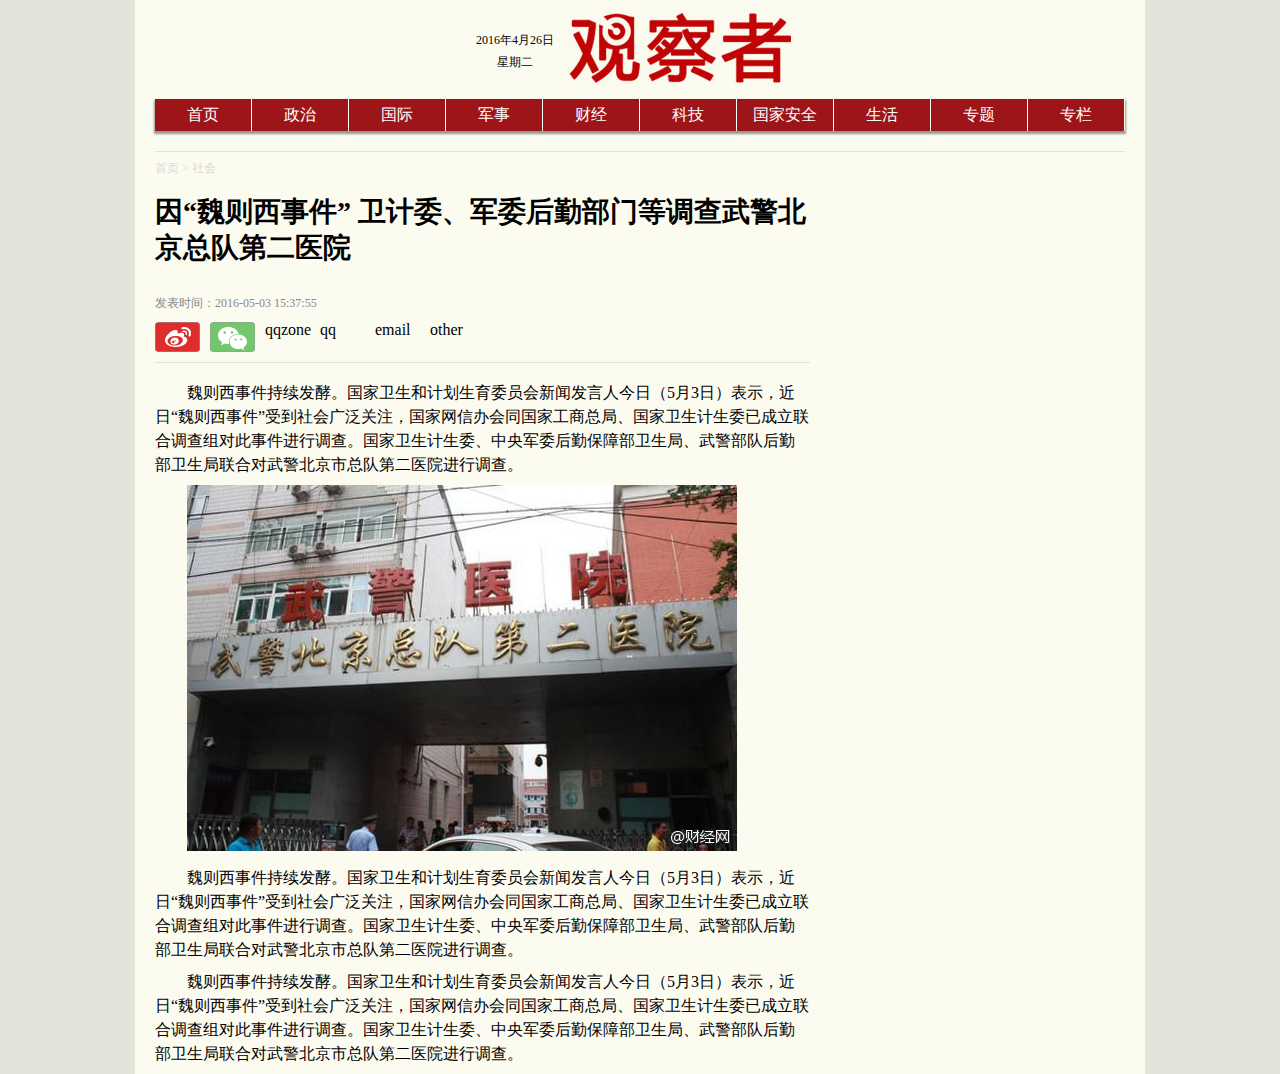
<file: 10/index.html>
<!DOCTYPE html>
<html lang="zh">

<head>
    <title>新闻正文页面练习</title>
    <meta charset='utf-8'>
    <link rel="stylesheet" type="text/css" href="reset.css">
    <link rel="stylesheet" type="text/css" href="main.css">
</head>

<body>
    <div class="wrap">
        <div class="nav ">
            <div class="navwrap clearfix">
                <div id="date">
                    <p>2016年4月26日</p>
                    <p>星期二</p>
                </div>
                <div id="home"><img src="img/logo.png" alt="观察者网"></div>
            </div>
            <ul class="clearfix">
                <li><a href="#">首页</a></li>
                <li><a href="#">政治</a></li>
                <li><a href="#">国际</a></li>
                <li><a href="#">军事</a></li>
                <li><a href="#">财经</a></li>
                <li><a href="#">科技</a></li>
                <li><a href="#">国家安全</a></li>
                <li><a href="#">生活</a></li>
                <li><a href="#">专题</a></li>
                <li class="last-li"><a href="#">专栏</a></li>
            </ul>
        </div>
        <div class="main clearfix">
            <div class="left">
                <div class="channel-nav"><a href="#">首页</a> > <a href="#">社会</a></div>
                <h1>因“魏则西事件” 卫计委、军委后勤部门等调查武警北京总队第二医院</h1>
                <div class="article-info clearfix">
                    <p>发表时间：2016-05-03 15:37:55</p>
                    <ul class="clearfix">
                        <li class="sina"><a href="#">weibo</a></li>
                        <li class="wechat"><a href="#">wechat</a></li>
                        <li>qqzone</li>
                        <li>qq</li>
                        <li>email</li>
                        <li>other</li>
                    </ul>
                </div>
                <p>
                    魏则西事件持续发酵。国家卫生和计划生育委员会新闻发言人今日（5月3日）表示，近日“魏则西事件”受到社会广泛关注，国家网信办会同国家工商总局、国家卫生计生委已成立联合调查组对此事件进行调查。国家卫生计生委、中央军委后勤保障部卫生局、武警部队后勤部卫生局联合对武警北京市总队第二医院进行调查。
                </p>
                <p><img src="img/20160503153909927.jpg" alt="武警总队第二人民医院大门"></p>
                <p>
                    魏则西事件持续发酵。国家卫生和计划生育委员会新闻发言人今日（5月3日）表示，近日“魏则西事件”受到社会广泛关注，国家网信办会同国家工商总局、国家卫生计生委已成立联合调查组对此事件进行调查。国家卫生计生委、中央军委后勤保障部卫生局、武警部队后勤部卫生局联合对武警北京市总队第二医院进行调查。
                </p>
                <p>
                    魏则西事件持续发酵。国家卫生和计划生育委员会新闻发言人今日（5月3日）表示，近日“魏则西事件”受到社会广泛关注，国家网信办会同国家工商总局、国家卫生计生委已成立联合调查组对此事件进行调查。国家卫生计生委、中央军委后勤保障部卫生局、武警部队后勤部卫生局联合对武警北京市总队第二医院进行调查。
                </p>
            </div>
            <div class="aside"></div>
            <!-- <h1>dddddd</h1> -->
        </div>
        <div class="foot"></div>
    </div>
</body>

</html>
</file>
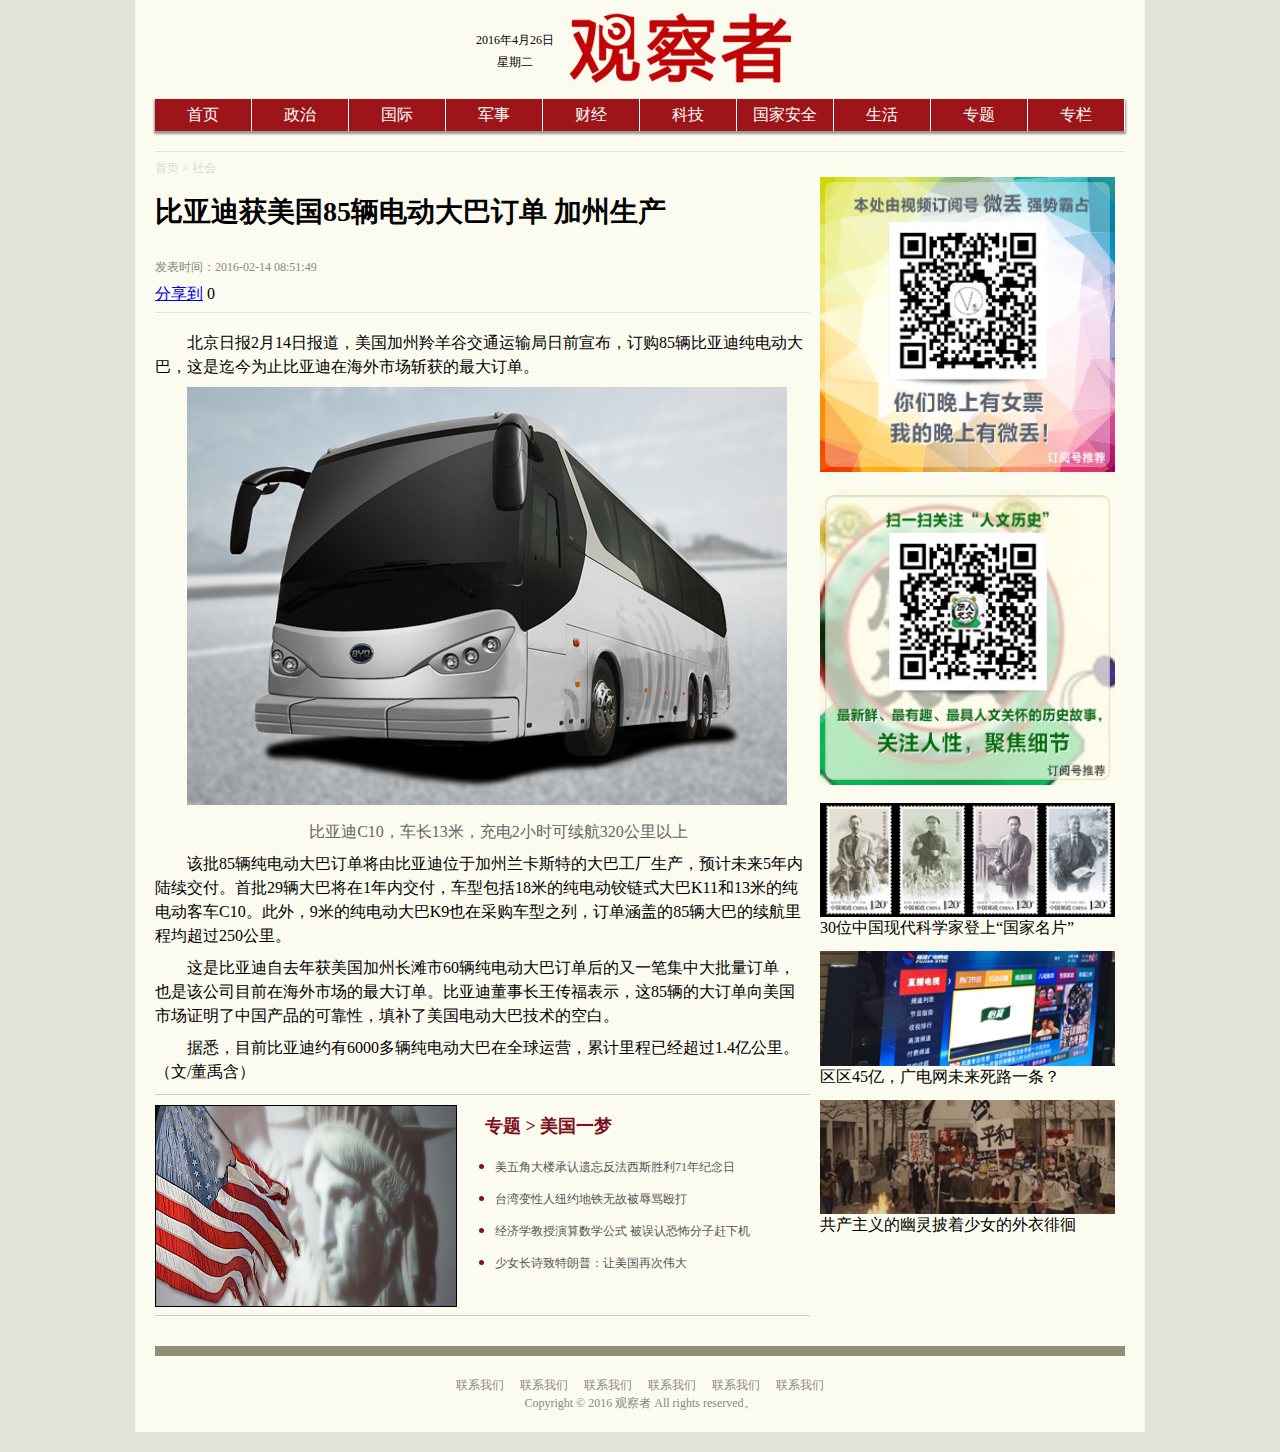
<file: 11/index.html>
<!DOCTYPE html>
<html lang="zh">

<head>
    <title>新闻正文页面练习</title>
    <meta charset='utf-8'>
    <link rel="stylesheet" type="text/css" href="reset.css">
    <link rel="stylesheet" type="text/css" href="main.css">
</head>

<body>
    <div class="wrap">
        <div class="nav ">
            <div class="navwrap clearfix">
                <div id="date">
                    <p>2016年4月26日</p>
                    <p>星期二</p>
                </div>
                <div id="home"><img src="img/logo.png" alt="观察者网"></div>
            </div>
            <ul class="clearfix">
                <li><a href="#">首页</a></li>
                <li><a href="#">政治</a></li>
                <li><a href="#">国际</a></li>
                <li><a href="#">军事</a></li>
                <li><a href="#">财经</a></li>
                <li><a href="#">科技</a></li>
                <li><a href="#">国家安全</a></li>
                <li><a href="#">生活</a></li>
                <li><a href="#">专题</a></li>
                <li class="last-li"><a href="#">专栏</a></li>
            </ul>
        </div>
        <div class="main clearfix">
            <div class="left">
                <div class="channel-nav"><a href="#">首页</a> > <a href="#">社会</a></div>
                <h1>比亚迪获美国85辆电动大巴订单 加州生产</h1>
                <div class="article-info clearfix">
                    <p>发表时间：2016-02-14 08:51:49</p>
                    <ul class="clearfix">
                        <div class="bshare-custom icon-medium"><a title="分享到" href="http://www.bShare.cn/" id="bshare-shareto" class="bshare-more">分享到</a>
                            <a title="分享到QQ空间" class="bshare-qzone"></a>
                            <a title="分享到新浪微博" class="bshare-sinaminiblog"></a>
                            <a title="分享到人人网" class="bshare-renren"></a>
                            <a title="分享到腾讯微博" class="bshare-qqmb"></a>
                            <a title="分享到网易微博" class="bshare-neteasemb"></a>
                            <a title="更多平台" class="bshare-more bshare-more-icon more-style-addthis"></a><span class="BSHARE_COUNT bshare-share-count">0</span></div>
                        <script type="text/javascript" charset="utf-8" src="http://static.bshare.cn/b/buttonLite.js#style=-1&amp;uuid=&amp;pophcol=2&amp;lang=zh"></script>
                        <script type="text/javascript" charset="utf-8" src="http://static.bshare.cn/b/bshareC0.js"></script>
                    </ul>
                </div>
                <p>
                    北京日报2月14日报道，美国加州羚羊谷交通运输局日前宣布，订购85辆比亚迪纯电动大巴，这是迄今为止比亚迪在海外市场斩获的最大订单。
                </p>
                <p><img src="img/比亚迪.jpg" alt="比亚迪C10，车长13米，充电2小时可续航320公里以上"></p>
                <p class="tie">比亚迪C10，车长13米，充电2小时可续航320公里以上</p>
                <p>
                    该批85辆纯电动大巴订单将由比亚迪位于加州兰卡斯特的大巴工厂生产，预计未来5年内陆续交付。首批29辆大巴将在1年内交付，车型包括18米的纯电动铰链式大巴K11和13米的纯电动客车C10。此外，9米的纯电动大巴K9也在采购车型之列，订单涵盖的85辆大巴的续航里程均超过250公里。
                </p>
                <p>
                    这是比亚迪自去年获美国加州长滩市60辆纯电动大巴订单后的又一笔集中大批量订单，也是该公司目前在海外市场的最大订单。比亚迪董事长王传福表示，这85辆的大订单向美国市场证明了中国产品的可靠性，填补了美国电动大巴技术的空白。
                </p>
                <p>据悉，目前比亚迪约有6000多辆纯电动大巴在全球运营，累计里程已经超过1.4亿公里。（文/董禹含）</p>
                <div class="relation clearfix">
                    <div class="topic-img"><img src="img/ziyounvshen.jpg" alt="新闻专题封面"></div>
                    <div class="news-list">
                        <p class="topic-nav">专题 > 美国一梦</p>
                        <ul>
                            <li><a href="http://www.sguancha.cn/MeiGuoMeng">美五角大楼承认遗忘反法西斯胜利71年纪念日</a></li>
                            <li><a href="http://www.guancha.cn/MeiGuoMeng">台湾变性人纽约地铁无故被辱骂殴打</a></li>
                            <li><a href="http://www.guancha.cn/MeiGuoMeng">经济学教授演算数学公式 被误认恐怖分子赶下机</a></li>
                            <li><a href="http://www.guancha.cn/MeiGuoMeng">少女长诗致特朗普：让美国再次伟大</a></li>
                        </ul>
                    </div>
                </div>
                <!-- UY BEGIN -->
                <div id="uyan_frame"></div>
                <script type="text/javascript" src="http://v2.uyan.cc/code/uyan.js"></script>
                <!-- UY END -->
                </div>
            <div class="aside">
                <div class="recommend"><img src="img/erweima.jpg" width="295" alt="科学家">     
                </div>
                <div class="recommend"><img src="img/erweima2.jpg" width="295" alt="科学家">
                </div>
                <div class="recommend"><img src="img/0418.jpg" width="295" alt="科学家">
                    <h3><a href="http://www.guancha.cn/Science/2016_05_09_359572.shtml">30位中国现代科学家登上“国家名片”</a></h3>
                </div>
                <div class="recommend"><img src="img/guangdian.jpg" width="295" alt="科学家">
                    <h3> <a href="http://www.guancha.cn/tieliu/2016_05_10_359648.shtml">区区45亿，广电网未来死路一条？</a></h3>
                </div>
                <div class="recommend"><img src="img/akb.jpg" width="295" alt="科学家">
                    <h3> <a href="http://www.guancha.cn/video/2016_05_09_359584.shtml">共产主义的幽灵披着少女的外衣徘徊</a></h3>
                </div>
            </div>
            <!-- <h1>dddddd</h1> -->
        </div>
        <div class="foot">
            <p><span><a href="#">联系我们</a></span><span><a href="#">联系我们</a></span><span><a href="#">联系我们</a></span><span><a href="#">联系我们</a></span><span><a href="#">联系我们</a></span><span><a href="#">联系我们</a></span></p>
            <p>Copyright © 2016 观察者 All rights reserved。</p>
        </div>
    </div>

            
</body>

</html>
</file>
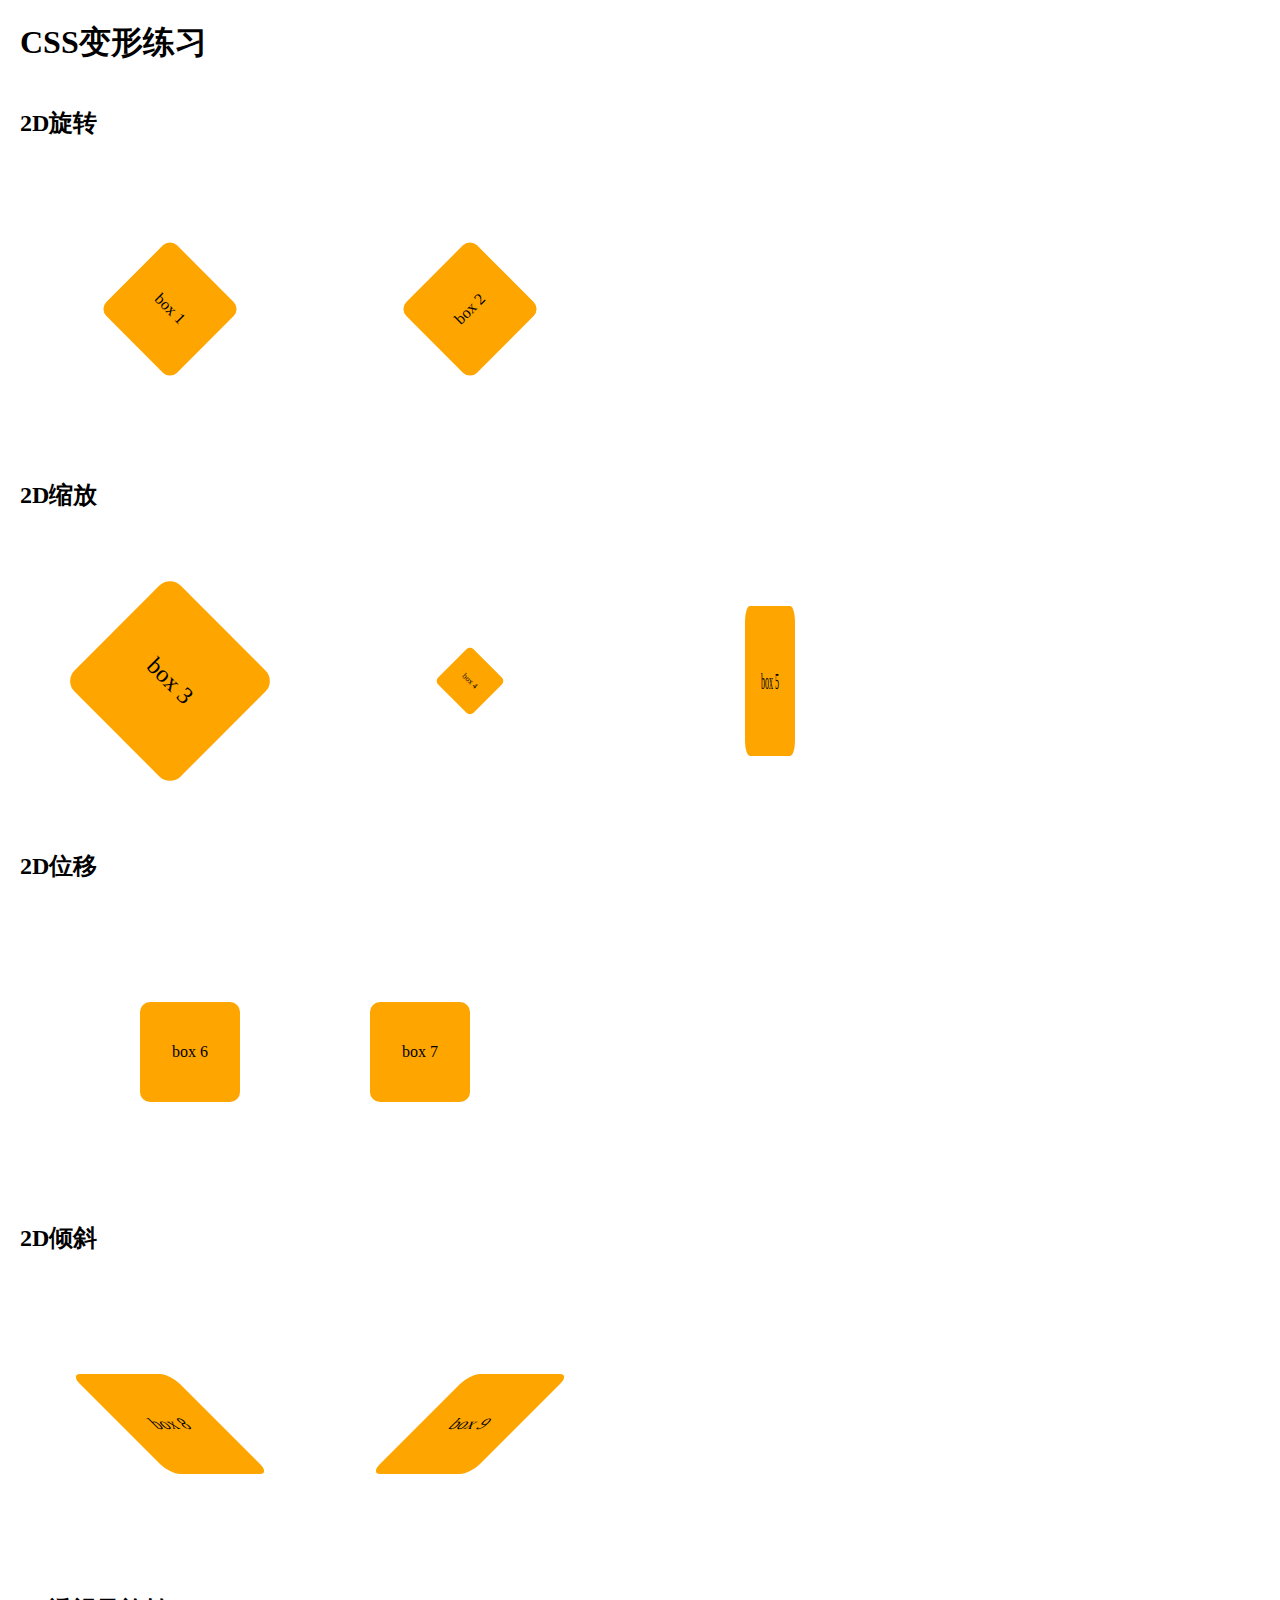
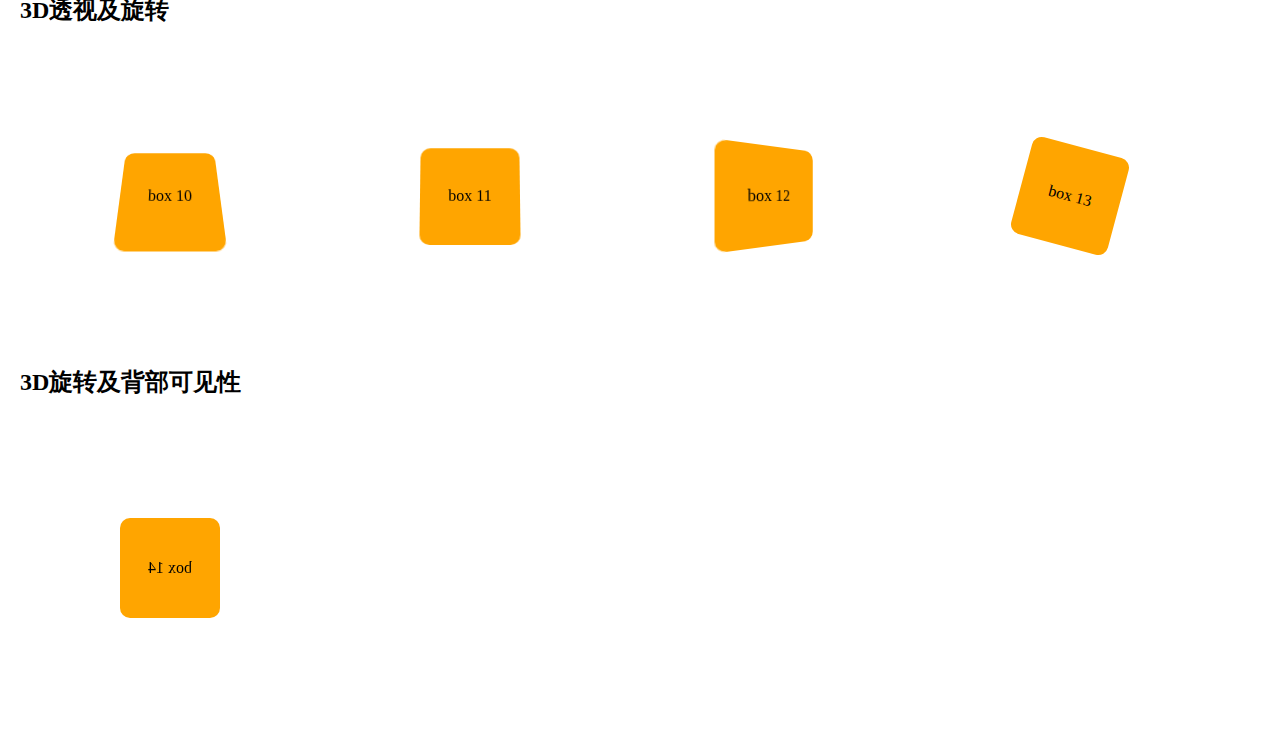
<file: 13/index.html>
<!DOCTYPE html>
<html lang="zh">

<head>
    <title>CSS变形练习</title>
    <meta charset='utf-8'>
    <style>
    .clearfix:before,
    .clearfix:after {
        display: table;
        content: " ";
    }
    
    .clearfix:after {
        clear: both;
    }
    
    body {
        margin: 20px;
    }
    
    .box {
        background-color: orange;
        /*border: 1px solid red;*/
        border-radius: 10px;
        text-align: center;
        width: 100px;
        height: 100px;
        line-height: 100px;
        float: left;
        margin: 100px;
    }
    
    .box1 {
        transform: rotate(45deg);
    }
    
    .box2 {
        transform: rotate(-45deg);
    }
    
    .box3 {
        transform: scale(1.5) rotate(45deg);
    }
    
    .box4 {
        transform: scale(0.5) rotate(45deg);
    }
    
    .box5 {
        transform: scale(0.5, 1.5);
    }
    
    .box6 {
        transform: translate(20px);
    }
    
    .box7 {
        transform: translate(-50%);
    }
    
    .box8 {
        transform: skew(45deg);
    }
    
    .box9 {
        transform: skew(135deg);
    }
    
    .box10 {
        transform: perspective(100px) rotateX(15deg);
    }
    
    .box11 {
        transform: perspective(1000px) rotateX(15deg);
    }
    
    .box12 {
        transform: perspective(100px) rotateY(15deg);
    }
    
    .box13 {
        transform: perspective(100px) rotateZ(15deg);
    }
    
    .box14 {
        transform: perspective(100px) rotateY(180deg);
    }
    
    .box15 {
        transform: perspective(100px) rotateY(180deg);
        backface-visibility: hidden;
    }
    </style>
</head>

<body>
    <h1>CSS变形练习</h1>
    <div class="clearfix">
        <h2>2D旋转</h2>
        <div class="box box1"> box 1</div>
        <div class="box box2"> box 2</div>
    </div>
    <div class="clearfix">
        <h2>2D缩放</h2>
        <div class="box box3"> box 3</div>
        <div class="box box4"> box 4</div>
        <div class="box box5"> box 5</div>
    </div>
    <div class="clearfix">
        <h2>2D位移</h2>
        <div class="box box6"> box 6</div>
        <div class="box box7"> box 7</div>
    </div>
    <div class="clearfix">
        <h2>2D倾斜</h2>
        <div class="box box8"> box 8</div>
        <div class="box box9"> box 9</div>
    </div>
    <div class="clearfix">
        <h2>3D透视及旋转</h2>
        <div class="box box10"> box 10</div>
        <div class="box box11"> box 11</div>
        <div class="box box12"> box 12</div>
        <div class="box box13"> box 13</div>
    </div>
    <div class="clearfix">
        <h2>3D旋转及背部可见性</h2>
        <div class="box box14"> box 14</div>
        <div class="box box15"> box 15</div>
    </div>
</body>

</html>
</file>
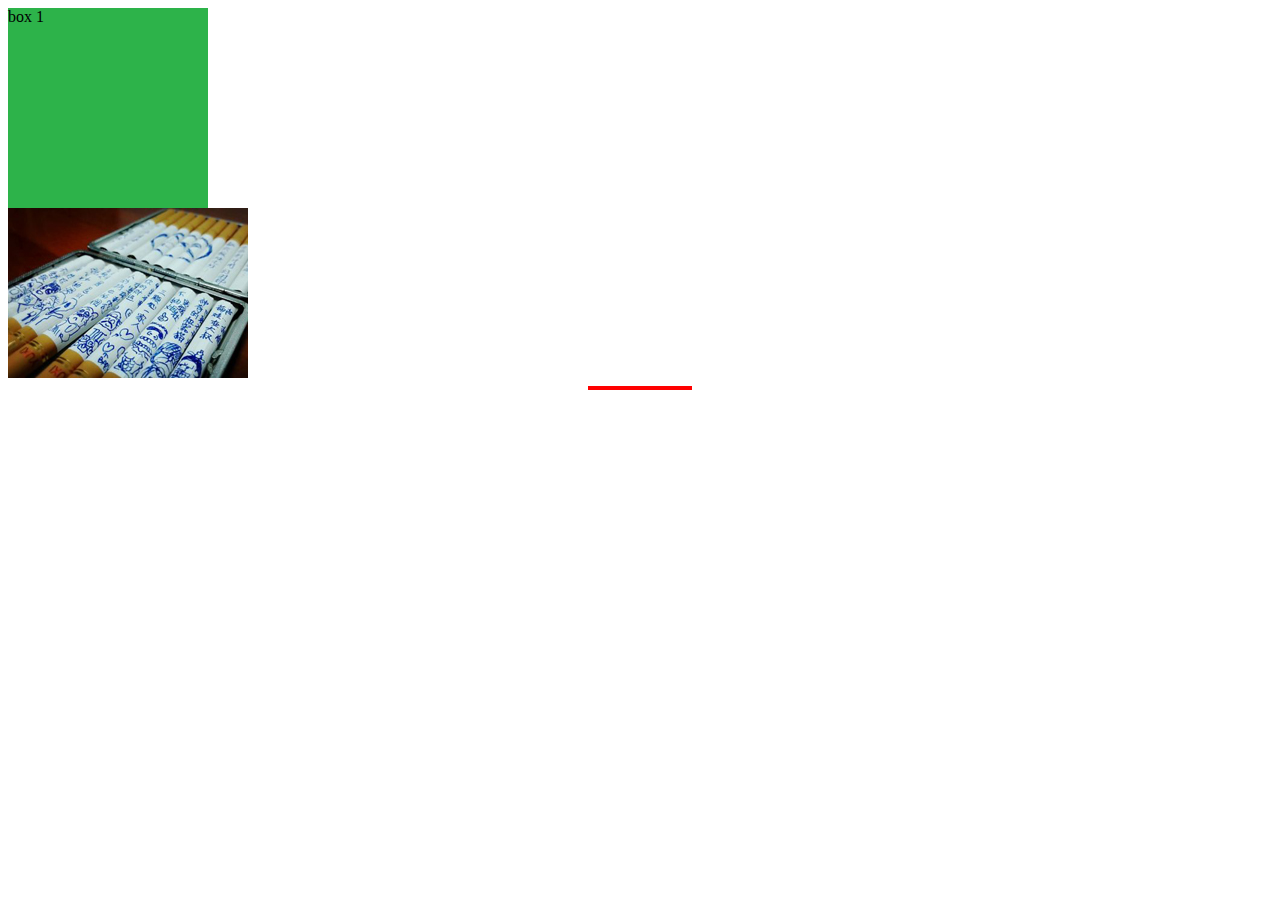
<file: 14/index.html>
<!DOCTYPE html>
<html lang="zh">

<head>
    <title>过渡效果练习</title>
    <meta charset='utf-8'>
    <style>
    .box {
        background: #2db34a;
        transition: background .2s linear, border-radius 1s ease-in 1s;
        width: 200px;
        height: 200px;
    }
    
    .box:hover {
        background: #ff7b29;
        border-radius: 50%;
    }
    
    hr {
        border: 2px solid red;
        width: 100px;
        transition-property: all;
        transition-duration: 0.3s;
        transition-timing-function: ease;
        transition-delay: 1s;
    }
    
    hr:hover {
        width: 200px;
    }
    
    .img {
        width: 240px;
        height: 170px;
        overflow: none;
    }
    
    img {
        transition: all 1s ease-in-out;
    }
    
    img:hover {
        transform: scale(1.5);
    }
    </style>
</head>

<body>
    <div class="box">box 1</div>
    <div class="img"><img src="7.jpg" alt=""></div>
    <hr>
</body>

</html>
</file>
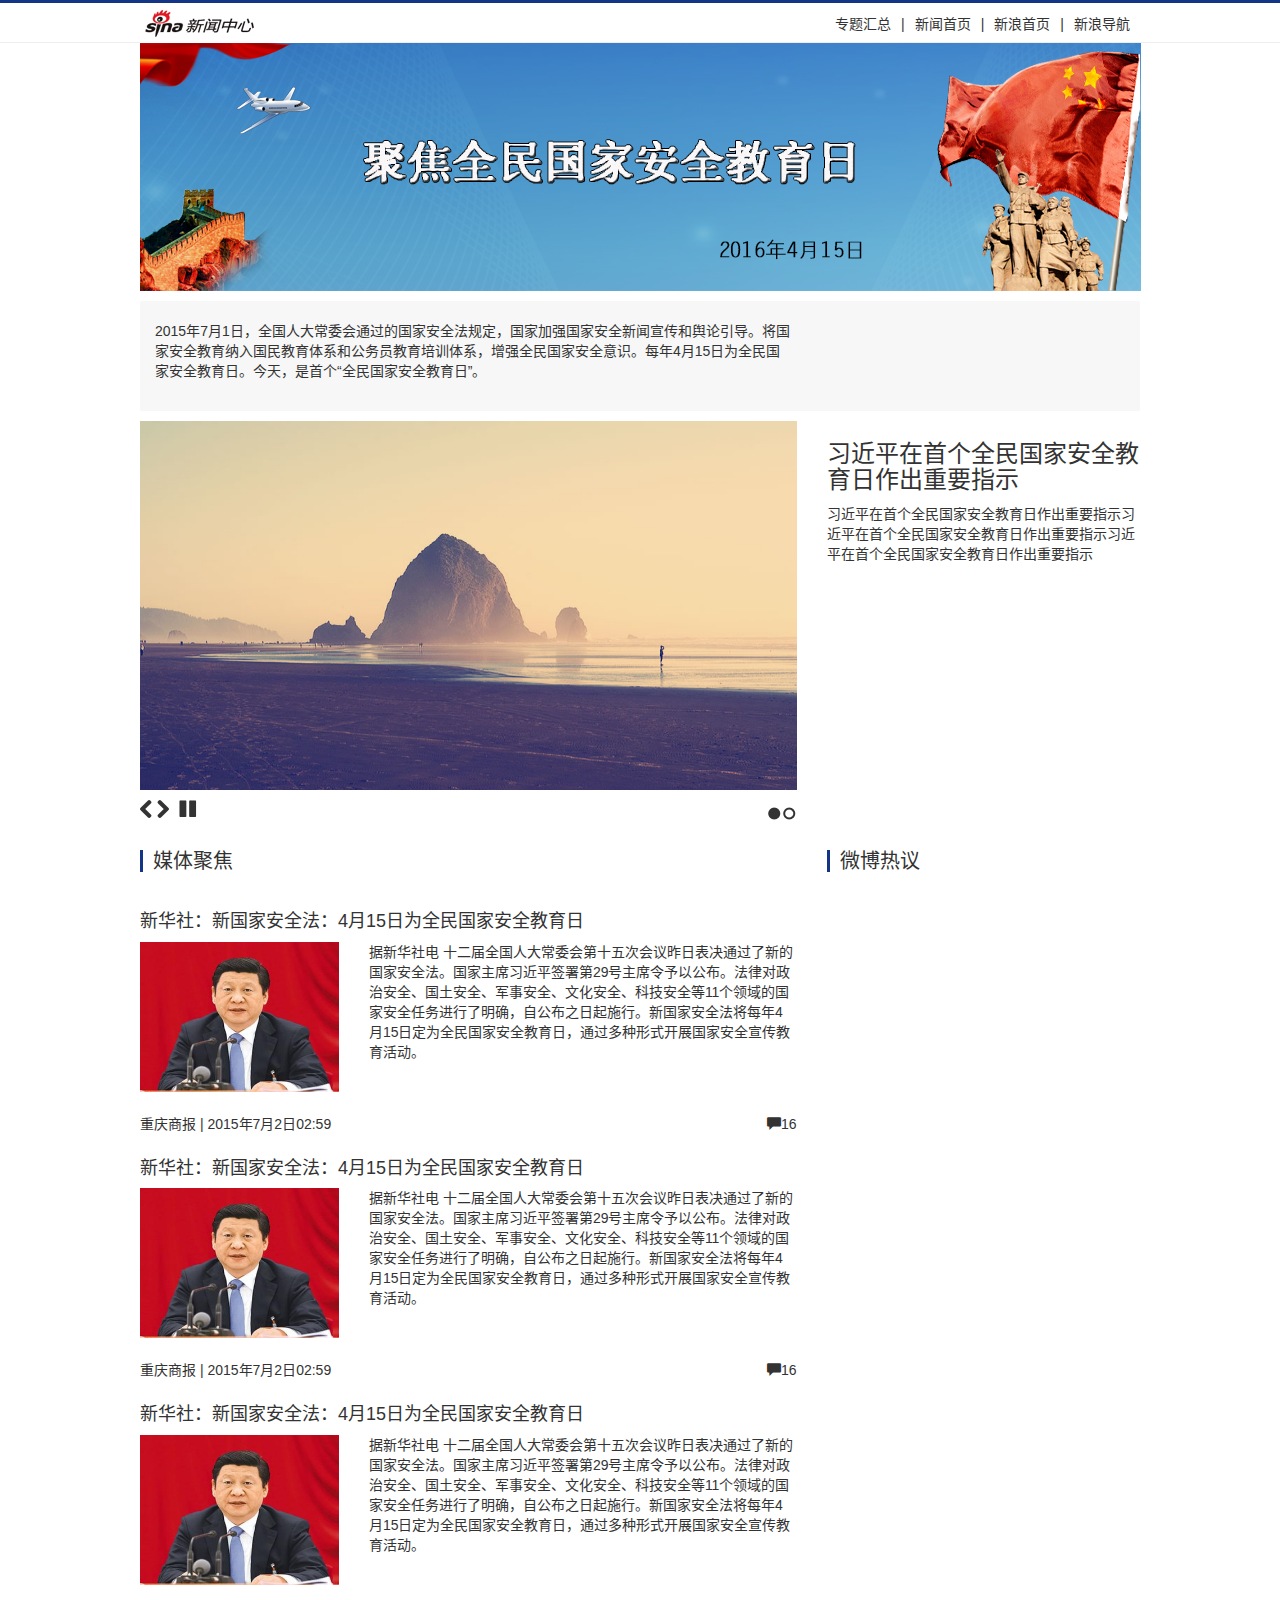
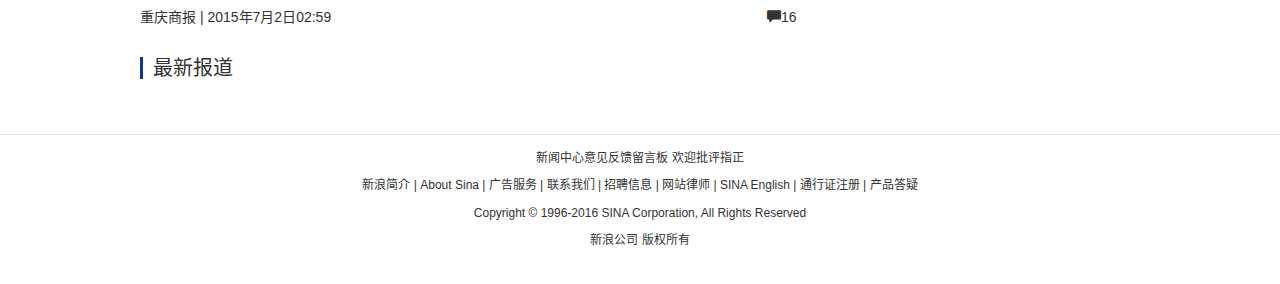
<file: 16/index.html>
<!DOCTYPE html>
<html lang="zh-CN">

<head>
    <meta charset="utf-8">
    <meta http-equiv="X-UA-Compatible" content="IE=edge">
    <meta name="viewport" content="width=device-width, initial-scale=1">
    <!-- 上述3个meta标签*必须*放在最前面，任何其他内容都*必须*跟随其后！ -->
    <title>国家安全教育日新闻专题</title>
    <!-- Bootstrap -->
    <link href="css/bootstrap.min.css" rel="stylesheet">
    <link rel="stylesheet" href="css/main.css">
    <!-- HTML5 shim and Respond.js for IE8 support of HTML5 elements and media queries -->
    <!-- WARNING: Respond.js doesn't work if you view the page via file:// -->
    <!--[if lt IE 9]>
      <script src="//cdn.bootcss.com/html5shiv/3.7.2/html5shiv.min.js"></script>
      <script src="//cdn.bootcss.com/respond.js/1.4.2/respond.min.js"></script>
    <![endif]-->
</head>

<body>
    <div class="container-fluid">
        <div class="row">
            <div class="col-sm-12 site-nav">
                <div class="head-nav">
                    <div class="logo"></div>
                    <div class="head-nav-list"><span>专题汇总</span>|<span>新闻首页</span>|<span>新浪首页</span>|<span>新浪导航</span></div>
                </div>
            </div>
            <!-- 响应式图片 -->
            <div class="col-sm-12"><img class="center-block img-responsive" src="images/title.png" alt="国家安全教育日新闻专题题图"></div>
        </div>
    </div>
    <div class="container">
        <div class="row abs">
            <div class="col-sm-8">
                <p>2015年7月1日，全国人大常委会通过的国家安全法规定，国家加强国家安全新闻宣传和舆论引导。将国家安全教育纳入国民教育体系和公务员教育培训体系，增强全民国家安全意识。每年4月15日为全民国家安全教育日。今天，是首个“全民国家安全教育日”。</p>
            </div>
            <div class="col-sm-4">
                <!-- JiaThis Button BEGIN -->
                <div class="jiathis_style_32x32">
                    <a class="jiathis_button_qzone"></a>
                    <a class="jiathis_button_tsina"></a>
                    <a class="jiathis_button_tqq"></a>
                    <a class="jiathis_button_weixin"></a>
                    <a class="jiathis_button_renren"></a>
                    <a href="http://www.jiathis.com/share" class="jiathis jiathis_txt jtico jtico_jiathis" target="_blank"></a>
                    <a class="jiathis_counter_style"></a>
                </div>
                <script type="text/javascript" src="http://v3.jiathis.com/code/jia.js" charset="utf-8"></script>
                <!-- JiaThis Button END -->
            </div>
        </div>
        <div class="row">
            <div class="col-sm-8">
                <div id="slides">
                    <img src="images/example-slide-1.jpg" alt="Photo by: Missy S Link: http://www.flickr.com/photos/listenmissy/5087404401/">
                    <img src="images/example-slide-2.jpg" alt="Photo by: Daniel Parks Link: http://www.flickr.com/photos/parksdh/5227623068/">
                </div>
            </div>
            <div class="col-sm-4">
                <h3>习近平在首个全民国家安全教育日作出重要指示</h3>
                <p>习近平在首个全民国家安全教育日作出重要指示习近平在首个全民国家安全教育日作出重要指示习近平在首个全民国家安全教育日作出重要指示</p>
            </div>
        </div>
        <div class="row top-news">
            <div class="col-sm-8">
                <h2>媒体聚焦</h2>
                <div class="media">
                    <h4 class="media-heading">新华社：新国家安全法：4月15日为全民国家安全教育日 </h4>
                    <div class="row">
                        <div class="col-sm-4"><img class="media-object img-responsive" src="images/S149468T1460614123789.jpg" alt="..."></div>
                        <div class="col-sm-8">
                            <p>据新华社电 十二届全国人大常委会第十五次会议昨日表决通过了新的国家安全法。国家主席习近平签署第29号主席令予以公布。法律对政治安全、国土安全、军事安全、文化安全、科技安全等11个领域的国家安全任务进行了明确，自公布之日起施行。新国家安全法将每年4月15日定为全民国家安全教育日，通过多种形式开展国家安全宣传教育活动。</p>
                        </div>
                    </div>
                    <div class="news-meta">
                        <div class="pull-left">
                            <span>重庆商报</span> | <span>2015年7月2日02:59</span>
                        </div>
                        <div class="pull-right"><span class="glyphicon glyphicon-comment" aria-hidden="true"></span><span>16</span></div>
                    </div>
                </div>
                <div class="media">
                    <h4 class="media-heading">新华社：新国家安全法：4月15日为全民国家安全教育日 </h4>
                    <div class="row">
                        <div class="col-sm-4"><img class="media-object img-responsive" src="images/S149468T1460614123789.jpg" alt="..."></div>
                        <div class="col-sm-8">
                            <p>据新华社电 十二届全国人大常委会第十五次会议昨日表决通过了新的国家安全法。国家主席习近平签署第29号主席令予以公布。法律对政治安全、国土安全、军事安全、文化安全、科技安全等11个领域的国家安全任务进行了明确，自公布之日起施行。新国家安全法将每年4月15日定为全民国家安全教育日，通过多种形式开展国家安全宣传教育活动。</p>
                        </div>
                    </div>
                    <div class="news-meta">
                        <!-- bootstrap提供的左右浮动方式 -->
                        <div class="pull-left">
                            <span>重庆商报</span> | <span>2015年7月2日02:59</span>
                        </div>
                        <!-- 字体图标 -->
                        <div class="pull-right"><span class="glyphicon glyphicon-comment" aria-hidden="true"></span><span>16</span></div>
                    </div>
                </div>
                <div class="media">
                    <h4 class="media-heading">新华社：新国家安全法：4月15日为全民国家安全教育日 </h4>
                    <div class="row">
                        <div class="col-sm-4"><img class="media-object img-responsive" src="images/S149468T1460614123789.jpg" alt="..."></div>
                        <div class="col-sm-8">
                            <p>据新华社电 十二届全国人大常委会第十五次会议昨日表决通过了新的国家安全法。国家主席习近平签署第29号主席令予以公布。法律对政治安全、国土安全、军事安全、文化安全、科技安全等11个领域的国家安全任务进行了明确，自公布之日起施行。新国家安全法将每年4月15日定为全民国家安全教育日，通过多种形式开展国家安全宣传教育活动。</p>
                        </div>
                    </div>
                    <div class="news-meta">
                        <div class="pull-left">
                            <span>重庆商报</span> | <span>2015年7月2日02:59</span>
                        </div>
                        <div class="pull-right"><span class="glyphicon glyphicon-comment" aria-hidden="true"></span><span>16</span></div>
                    </div>
                </div>
                <div>
                    <h2>最新报道</h2>
                    <!-- 使用百度免费新闻代码获取最新新闻列表 -->
                    <script src="http://news.baidu.com/ns?word=title%3A%E5%85%A8%E6%B0%91%E5%9B%BD%E5%AE%B6%E5%AE%89%E5%85%A8%E6%95%99%E8%82%B2%E6%97%A5&tn=newsfcu&from=news&cl=1&rn=10&ct=0"></script>
                </div>
            </div>
            <div class="col-sm-4">
                <h2>微博热议</h2>
                <!-- 使用sina提供的js工具，使用ajax方式获取新浪微博的专题内容 -->
                <div class="wl-content" id="list2"></div>
            </div>
        </div>
    </div>
    <div class="container-fluid footer">
        <p>新闻中心意见反馈留言板 欢迎批评指正</p>
        <p>新浪简介 | About Sina | 广告服务 | 联系我们 | 招聘信息 | 网站律师 | SINA English | 通行证注册 | 产品答疑</p>
        <p>Copyright © 1996-2016 SINA Corporation, All Rights Reserved</p>
        <p>新浪公司 版权所有</p>
    </div>
    <!-- jQuery (necessary for Bootstrap's JavaScript plugins) -->
    <script src="js/jquery-3.0.0.min.js"></script>
    <!-- 幻灯片插件 -->
    <script src="js/jquery.slides.min.js"></script>
    <!-- Include all compiled plugins (below), or include individual files as needed -->
    <script src="js/bootstrap.min.js"></script>
    <!-- 初始化幻灯片 -->
    <script>
    $(


        function() {
            $('#slides').slidesjs({
                width: 940,
                height: 528,
                play: {
                    active: true,
                    auto: true,
                    interval: 3000,
                    swap: true
                }
            });
        }



    );
    </script>
    <!-- 以下三个js文件为获取微博内容所需 -->
    <script src="http://news.sina.com.cn/js/87/20110714/205/sinalib.js"></script>
    <script src="http://news.sina.com.cn/js/268/2011/1110/16/weibo-all.js"></script>
    <script src="http://i.sso.sina.com.cn/js/ssologin.js"></script>
    <!-- 使用ajax方式获取微博内容 -->
    <script type="text/javascript">
    Weibo.encoding = 'utf-8';
    var list2 = new Weibo.Widgets.List({
        container: '#list2',
        showUserCard: false
    });
    Weibo._getRequest({
        url: 'http://topic.t.sina.com.cn/interface/ajax/get_feed_by_keyword',
        data: {
            keyword: '全民国家安全教育日',
            page: 1,
            pagesize: 10
        },
        onsuccess: function(data) {
            list2.reset(data);
            setTimeout(function() {
                $('.weibo-list-videolink').each(function() {
                    var parent = $(this).closest('.weibo-list-item');
                    var url = parent.find('.weibo-list-time a').attr('href');
                    $(this).attr('href', url).removeClass();
                });
            }, 200);
        },
        onfailure: function(status) {}
    });
    </script>
</body>

</html>
</file>
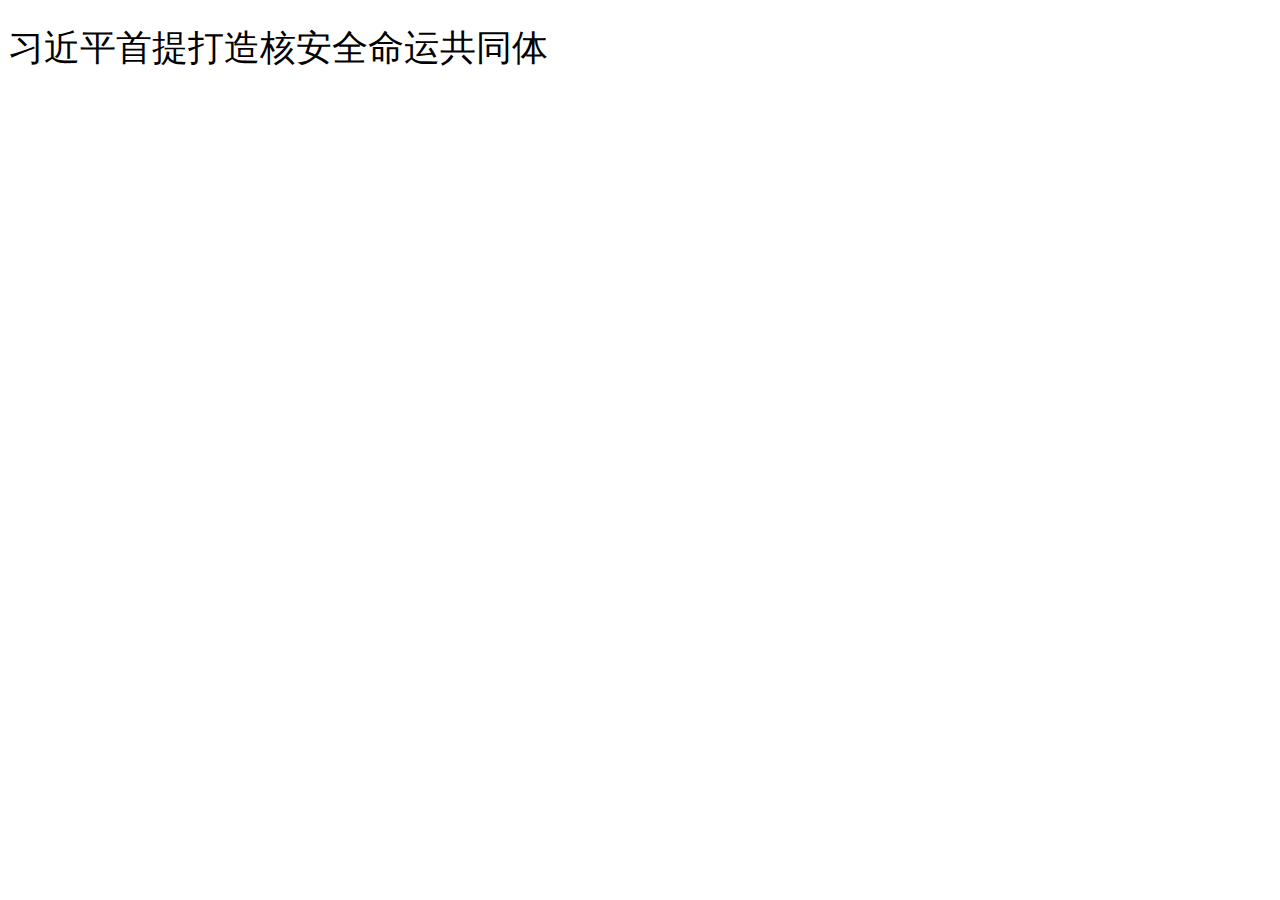
<file: 6/index.html>
<!DOCTYPE html>
<html>

<head>
    <meta charset="utf-8">
    <meta http-equiv="X-UA-Compatible" content="IE=edge">
    <title>样式表练习</title>
    <link rel="stylesheet" href="demo.css">
</head>

<body>
    <h1>习近平首提打造核安全命运共同体</h1>
</body>

</html>
</file>
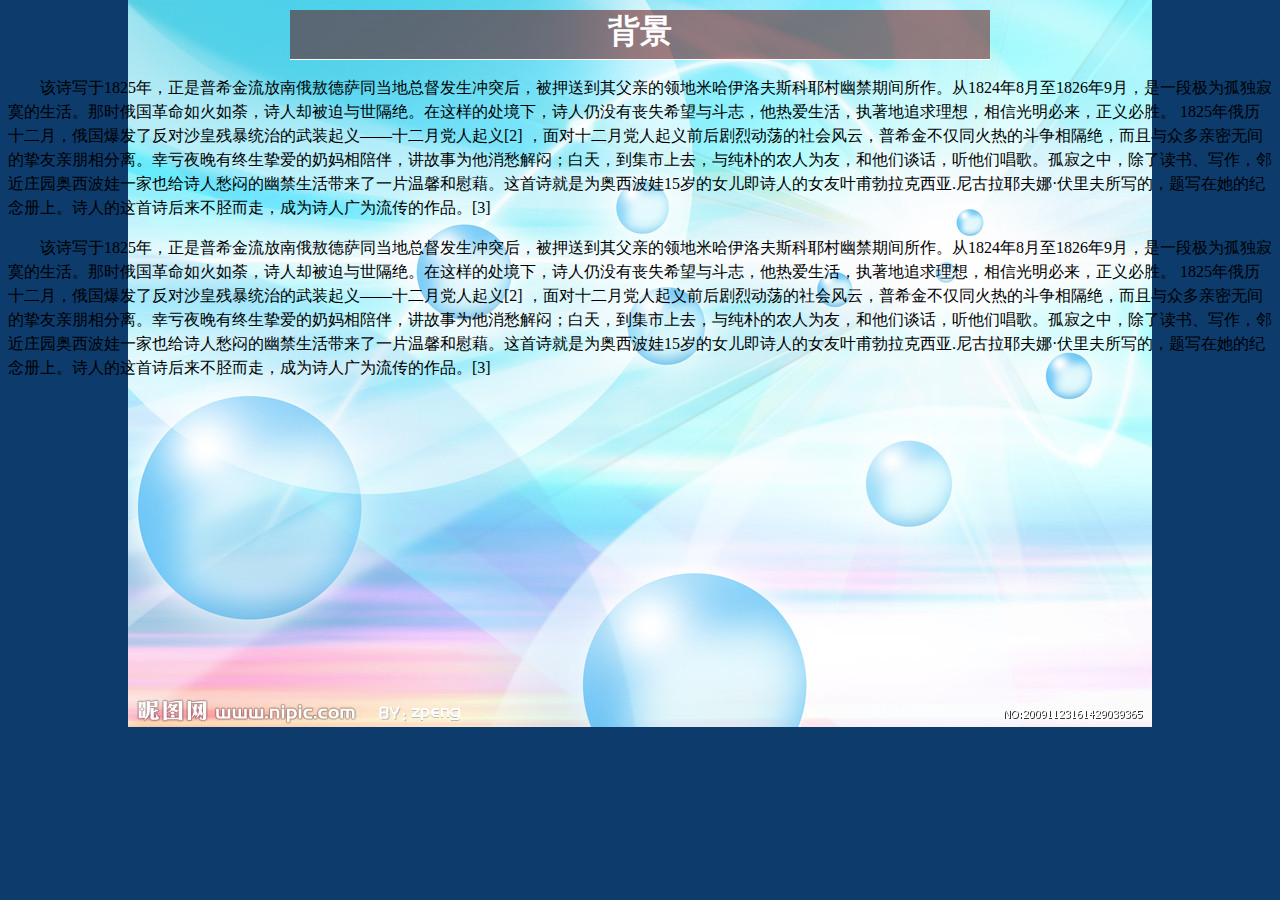
<file: 7/index.html>
<!DOCTYPE html>
<html>
<head>
	<meta charset="utf-8">
	<meta http-equiv="X-UA-Compatible" content="IE=edge">
	<title>背景、盒模型、文字样式及页面布局</title>
	<link rel="stylesheet" href="main.css">
</head>
<body>
	<h1>背景</h1>
	<p>该诗写于1825年，正是普希金流放南俄敖德萨同当地总督发生冲突后，被押送到其父亲的领地米哈伊洛夫斯科耶村幽禁期间所作。从1824年8月至1826年9月，是一段极为孤独寂寞的生活。那时俄国革命如火如荼，诗人却被迫与世隔绝。在这样的处境下，诗人仍没有丧失希望与斗志，他热爱生活，执著地追求理想，相信光明必来，正义必胜。
1825年俄历十二月，俄国爆发了反对沙皇残暴统治的武装起义——十二月党人起义[2]  ，面对十二月党人起义前后剧烈动荡的社会风云，普希金不仅同火热的斗争相隔绝，而且与众多亲密无间的挚友亲朋相分离。幸亏夜晚有终生挚爱的奶妈相陪伴，讲故事为他消愁解闷；白天，到集市上去，与纯朴的农人为友，和他们谈话，听他们唱歌。孤寂之中，除了读书、写作，邻近庄园奥西波娃一家也给诗人愁闷的幽禁生活带来了一片温馨和慰藉。这首诗就是为奥西波娃15岁的女儿即诗人的女友叶甫勃拉克西亚.尼古拉耶夫娜·伏里夫所写的，题写在她的纪念册上。诗人的这首诗后来不胫而走，成为诗人广为流传的作品。[3]  </p>
<p>该诗写于1825年，正是普希金流放南俄敖德萨同当地总督发生冲突后，被押送到其父亲的领地米哈伊洛夫斯科耶村幽禁期间所作。从1824年8月至1826年9月，是一段极为孤独寂寞的生活。那时俄国革命如火如荼，诗人却被迫与世隔绝。在这样的处境下，诗人仍没有丧失希望与斗志，他热爱生活，执著地追求理想，相信光明必来，正义必胜。
1825年俄历十二月，俄国爆发了反对沙皇残暴统治的武装起义——十二月党人起义[2]  ，面对十二月党人起义前后剧烈动荡的社会风云，普希金不仅同火热的斗争相隔绝，而且与众多亲密无间的挚友亲朋相分离。幸亏夜晚有终生挚爱的奶妈相陪伴，讲故事为他消愁解闷；白天，到集市上去，与纯朴的农人为友，和他们谈话，听他们唱歌。孤寂之中，除了读书、写作，邻近庄园奥西波娃一家也给诗人愁闷的幽禁生活带来了一片温馨和慰藉。这首诗就是为奥西波娃15岁的女儿即诗人的女友叶甫勃拉克西亚.尼古拉耶夫娜·伏里夫所写的，题写在她的纪念册上。诗人的这首诗后来不胫而走，成为诗人广为流传的作品。[3]  </p>
</body>
</body>
</html>
</file>
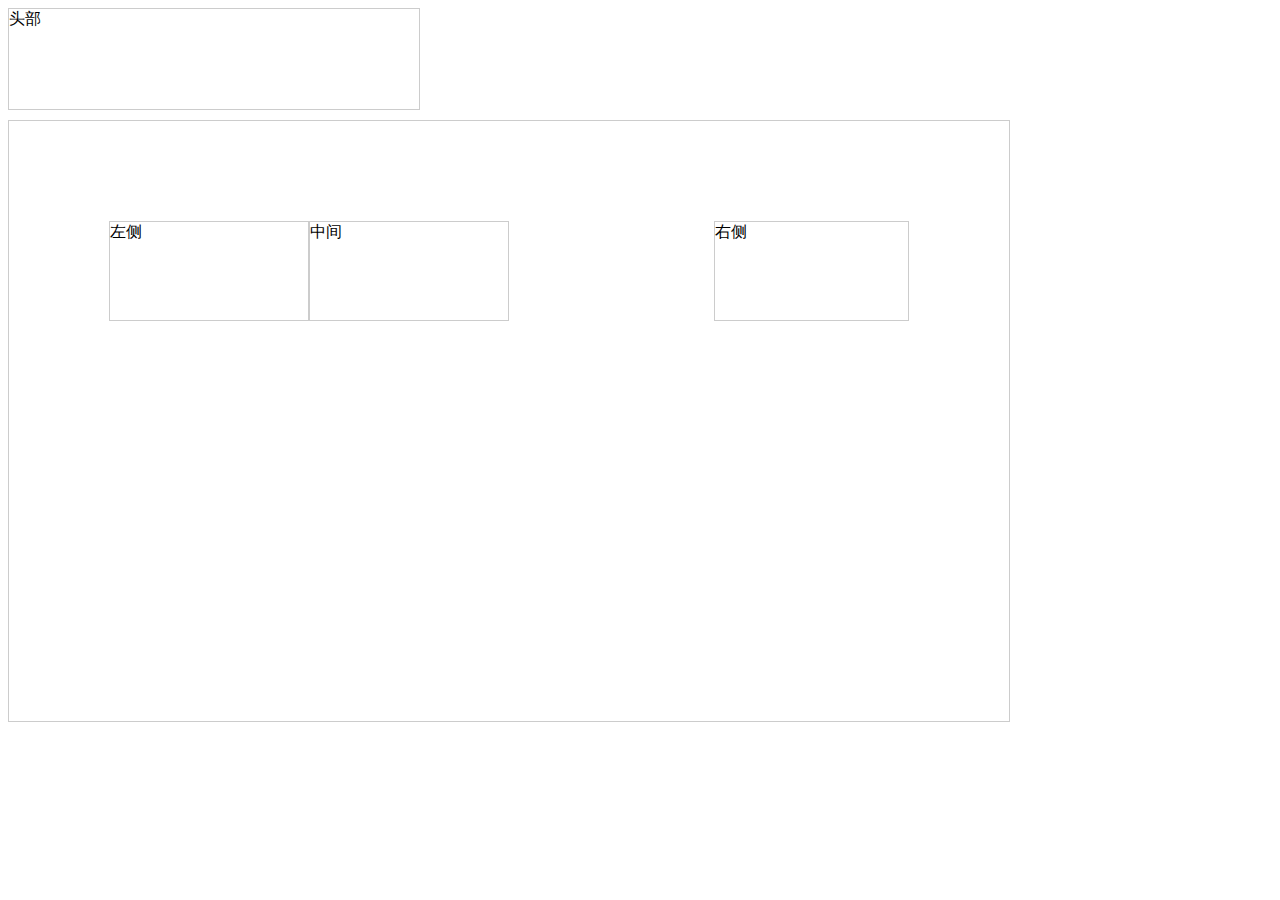
<file: 8/index.html>
<!DOCTYPE html>
<html>

<head>
    <meta charset="utf-8">
    <title>浮动</title>
    <style>
    #head {
        border: 1px #CCC solid;
        width: 410px;
        height: 100px;
        margin-bottom: 10px;
    }
    
    #main {
        border: 1px #CCC solid;
        width: 800px;
        height: 400px;
        margin-bottom: 10px;
        padding: 100px;
    }
    
    #left {
        border: 1px #CCC solid;
        width: 198px;
        height: 98px;
        float: left;
    }
    
    #middle {
        border: 1px #CCC solid;
        width: 198px;
        height: 98px;
        float: left;
    }
    
    #right {
        border: 1px #CCC solid;
        width: 193px;
        height: 98px;
        margin-left: 5px;
        float: right;
    }
    </style>
</head>

<body>
    <div id="head">头部</div>
    <div id="main">
        <div id="left">左侧</div>
        <div id="middle">中间</div>
        <div id="right">右侧</div>
    </div>
</body>

</html>
</file>
<file: 10/main.css>
.clearfix:before,
.clearfix:after {
    display: table;
    content: " ";
}

.clearfix:after {
    clear: both;
}

body {
    background-color: #E4E3DA;
}


/*网站标记*/

.wrap {
    width: 970px;
    background-color: #FCFBF0;
    margin: 0 auto;
    padding: 0 20px;
}

.nav {
    text-align: center;
    width: 100%;
}

.navwrap {
    width: 350px;
    margin: 0 auto;
    padding: 10px 0;
}

.nav .navwrap div {
    float: left;
}

#date {
    margin-top: 20px;
    width: 100px;
    font-size: 12px;
    line-height: 1.8;
}

#home {
    width: 230px;
}


/*全站导航条*/

.nav ul {
    box-shadow: 0 2px 2px 1px rgba(0, 0, 0, 0.4);
}

.nav ul li {
    display: block;
    float: left;
    width: 96px;
    background-color: #9D1518;
    font-family: 黑体;
    font-size: 16px;
    height: 32px;
    line-height: 32px;
    border-right: 1px white solid;
}

.nav ul li.last-li {
    border-right: none;
}

.nav li a {
    display: block;
    color: white;
    text-decoration: none;
}

.nav li a:hover {
    background-color: #fff;
    color: black;
    border: 1px red solid;
    border-bottom: none;
}


/*新闻正文页面样式*/

.main {
    border-top: 1px #E3E2D9 solid;
    margin-top: 20px;
    padding-top: 10px;
}

.left {
    width: 655px;
    float: left;
}

.channel-nav,
.channel-nav a {
    color: #DADAD0;
    font-size: 12px;
    text-decoration: none;
}

.main h1 {
    font-size: 28px;
    font-family: "Microsoft Yahei";
    font-weight: bold;
    margin: 20px 0;
    line-height: 1.28;
}

.left p:first-child {
    color: #888;
    font-size: 12px;
    margin-bottom: 10px;
    text-indent: 0;
}

.article-info ul {
    margin-bottom: 10px;
    padding-bottom: 10px;
    border-bottom: 1px #E3E2D9 solid;
}

.article-info li {
    float: left;
    width: 45px;
    height: 30px;
    margin-right: 10px;
}

.article-info li a {
    display: block;
    height: 30px;
    color: transparent;
}

.article-info li a:hover {
    background-color: rgba(0, 0, 0, 0.2);
}

.article-info .sina {
    background-image: url(img/share-icon.png);
}

.article-info .wechat {
    background-image: url(img/share-icon.png);
    background-position: 0 -30px;
}

.left p {
    text-indent: 2em;
    line-height: 1.5;
    margin: 8px 0;
}

.left img {
    text-align: center;
}
</file>
<file: 11/main.css>
.clearfix:before,
.clearfix:after {
    display: table;
    content: " ";
}

.clearfix:after {
    clear: both;
}

body {
    background-color: #E4E3DA;
}


/*网站标记*/

.wrap {
    width: 970px;
    background-color: #FCFBF0;
    margin: 0 auto;
    padding: 0 20px;
}

.nav {
    text-align: center;
    width: 100%;
}

.navwrap {
    width: 350px;
    margin: 0 auto;
    padding: 10px 0;
}

.nav .navwrap div {
    float: left;
}

#date {
    margin-top: 20px;
    width: 100px;
    font-size: 12px;
    line-height: 1.8;
}

#home {
    width: 230px;
}


/*全站导航条*/

.nav ul {
    box-shadow: 0 2px 2px 1px rgba(0, 0, 0, 0.4);
}

.nav ul li {
    display: block;
    float: left;
    width: 96px;
    background-color: #9D1518;
    font-family: 黑体;
    font-size: 16px;
    height: 32px;
    line-height: 32px;
    border-right: 1px white solid;
}

.nav ul li.last-li {
    border-right: none;
}

.nav li a {
    display: block;
    color: white;
    text-decoration: none;
}

.nav li a:hover {
    background-color: #fff;
    color: black;
    border: 1px red solid;
    border-bottom: none;
}


/*新闻正文页面样式*/

.main {
    border-top: 1px #E3E2D9 solid;
    margin-top: 20px;
    padding-top: 10px;
}

.left {
    width: 655px;
    float: left;
}

.channel-nav,
.channel-nav a {
    color: #DADAD0;
    font-size: 12px;
    text-decoration: none;
}

.main h1 {
    font-size: 28px;
    font-family: "Microsoft Yahei";
    font-weight: bold;
    margin: 20px 0;
    line-height: 1.28;
}
.left .img{
    text-align:center;
    text-indent:0;
}
.left p:first-child {
    color: #888;
    font-size: 12px;
    margin-bottom: 10px;
    text-indent: 0;
}

.article-info ul {
    margin-bottom: 10px;
    padding-bottom: 10px;
    border-bottom: 1px #E3E2D9 solid;
}

.article-info li {
    float: left;
    width: 45px;
    height: 30px;
    margin-right: 10px;
}

.article-info li a {
    display: block;
    height: 30px;
    color: transparent;
}

.article-info li a:hover {
    background-color: rgba(0, 0, 0, 0.2);
}

.article-info .sina {
    background-image: url(img/share-icon.png);
}

.article-info .wechat {
    background-image: url(img/share-icon.png);
    background-position: 0 -30px;
}

.left p {
    text-indent: 2em;
    line-height: 1.5;
    margin: 8px 0;
}

.left img {
    text-align: center;
}

.tie {
    font-family: microsoft yahei;
    color: #666666;
    margin-bottom: 15px;
    text-align: center;
}
/*相关新闻区块样式*/

.relation {
    border-top: 1px #cccccc solid;
    border-bottom: 1px #ccc solid;
    margin: 10px 0;
    padding: 10px 0;
}

.topic-img {
    float: left;
    width: 310px;
    height: 200px;
    margin-right: 20px;
}

.topic-img img {
    border: 1px black solid;
    width:300px;
    height: 200px;
    }

.news-list {
    width: 310px;
    height: 200px;
    float: left;
}

div.news-list p.topic-nav {
    color: #7C1121;
    font-size: 18px;
    font-weight: bold;
    font-family: "Microsoft Yahei";
}

.news-list ul {
    list-style-type: disc;
    color: #7C1121;
    margin-left: 10px;
    line-height: 2;

}

.news-list li a {
    font-size: 12px;
    color: #555;
    text-decoration: none;
}


/*右侧样式*/

.aside {
    float: left;
    width: 295px;
    padding: 0 10px;
}

.recommend {
    margin: 15px 0;
    color:black;
}
.recommend a{
    color:black;
    text-decoration: none;
}

/*页脚样式*/

.foot {
    border-top: 10px #918F7A solid;
    margin: 20px 0;
    padding: 20px;
    text-align: center;
    font-size: 12px;
    color: #888;
    line-height: 1.5;
}

.foot span {
    margin: 0 8px;
}

.foot a {
    color: #888;
    text-decoration: none;
}

}
</file>
<file: 16/css/main.css>
/*全局性导航条样式*/

.site-nav {
    height: 43px;
    border-top: 3px #123586 solid;
    border-bottom: 1px #eee solid;
}

.head-nav {
    width: 1000px;
    height: 43px;
    margin: 0 auto;
}

.logo {
    width: 200px;
    height: 43px;
    background-image: url(../images/logo.png);
    background-position: 0 -130px;
    float: left;
}

.head-nav-list {
    width: 500px;
    height: 43px;
    text-align: right;
    float: right;
    line-height: 43px;
}

.head-nav-list span {
    margin: 0 10px;
}


/*主体部分样式*/

.title-img {
    text-align: center;
}

@media (min-width: 1200px) {
    .container {
        width: 1030px;
    }
}

.abs {
    margin: 10px 0;
    padding: 20px 0;
    background-color: #f7f7f7;
}


/*幻灯片样式*/

.slidesjs-container {
    margin-bottom: 10px;
}

a.slidesjs-next,
a.slidesjs-previous,
a.slidesjs-play,
a.slidesjs-stop {
    background-image: url(../images/btns-next-prev.png);
    background-repeat: no-repeat;
    display: block;
    width: 12px;
    height: 18px;
    overflow: hidden;
    text-indent: -9999px;
    float: left;
    margin-right: 5px;
}

a.slidesjs-next {
    margin-right: 10px;
    background-position: -12px 0;
}

a:hover.slidesjs-next {
    background-position: -12px -18px;
}

a.slidesjs-previous {
    background-position: 0 0;
}

a:hover.slidesjs-previous {
    background-position: 0 -18px;
}

a.slidesjs-play {
    width: 15px;
    background-position: -25px 0;
}

a:hover.slidesjs-play {
    background-position: -25px -18px;
}

a.slidesjs-stop {
    width: 18px;
    background-position: -41px 0;
}

a:hover.slidesjs-stop {
    background-position: -41px -18px;
}

.slidesjs-pagination {
    margin: 7px 0 0;
    float: right;
    list-style: none;
}

.slidesjs-pagination li {
    float: left;
    margin: 0 1px;
}

.slidesjs-pagination li a {
    display: block;
    width: 13px;
    height: 0;
    padding-top: 13px;
    background-image: url(../images/pagination.png);
    background-position: 0 0;
    float: left;
    overflow: hidden;
}

.slidesjs-pagination li a.active,
.slidesjs-pagination li a:hover.active {
    background-position: 0 -13px
}

.slidesjs-pagination li a:hover {
    background-position: 0 -26px
}

#slides a:link,
#slides a:visited {
    color: #333
}

#slides a:hover,
#slides a:active {
    color: #9e2020
}

.navbar {
    overflow: hidden
}


/*新闻列表样式*/

h2 {
    font-size: 20px;
    border-left: 3px #123586 solid;
    padding-left: 10px;
    margin: 30px 0;
}

.media {
    margin: 15px 0;
}

.media h4 {
    margin: 10px 0;
}

.media-object {
    width: 200px;
    height: 150px;
    margin-bottom: 10px;
}

.news-meta {
    margin: 12px 0;
}


/*百度新闻样式*/

div[style="margin-bottom:10px"] {
    display: none;
}

.baidu {
    line-height: 2.5;
}


/*微博样式*/

.weibo-widget ul,
.weibo-widget ol {
    list-style: none;
    margin: 0;
    padding: 0;
}

.weibo-list .weibo-list-portrait {
    display: none !important;
}

.weibo-list .weibo-list-preview,
.weibo-list .weibo-list-meta .weibo-list-source,
.weibo-list .weibo-list-detail,
.weibo-list .weibo-list-comments,
.weibo-list .weibo-list-retweet,
.weibo-list .weibo-list-meta .weibo-list-action-fav,
.weibo-list .weibo-list-line {
    display: none;
}

.weibo-list .weibo-list-meta .weibo-list-meta-l {
    float: left;
    display: inline;
}

.weibo-list .weibo-list-meta .weibo-list-meta-r {
    float: right;
    display: inline;
}

.weibo-clearfix::after {
    clear: both;
    content: ".";
    display: block;
    height: 0;
    visibility: hidden;
}

.weibo-list .weibo-list-item {
    border-bottom: 1px dashed #CCC;
    padding: 10px 0;
    margin-top: 10px;
}


/*页脚样式*/

.footer {
    border-top: 1px #E5E5E5 solid;
    margin: 25px 0;
    text-align: center;
    padding-top: 15px;
    font-size: 12px;
}
</file>
<file: 6/demo.css>
h1 {
        font-family: microsoft yahei;
        font-size: 36px;
        font-weight: 400;
    }
</file>
<file: 7/main.css>
body{
	background-image: url(bg1.jpg);
	background-repeat: no-repeat;
	background-position: 50% 0;
	background-color: #0D3B6C;
}
h1 {
	color:white;
	text-align: center;
	/* text-decoration: underline; */
	font-size: 32px;
	border-bottom:1px white solid;
	width:700px;
	padding-bottom:5px;
	margin:10px auto;
	/* 当盒模型的左右外边距等于anto时，这个盒模型会居中 */
	background-color: rgba(100, 0, 0, 0.5);
}
p{
	color:#000000;
	text-indent: 2em;
	line-height:1.5;
}
</file>
